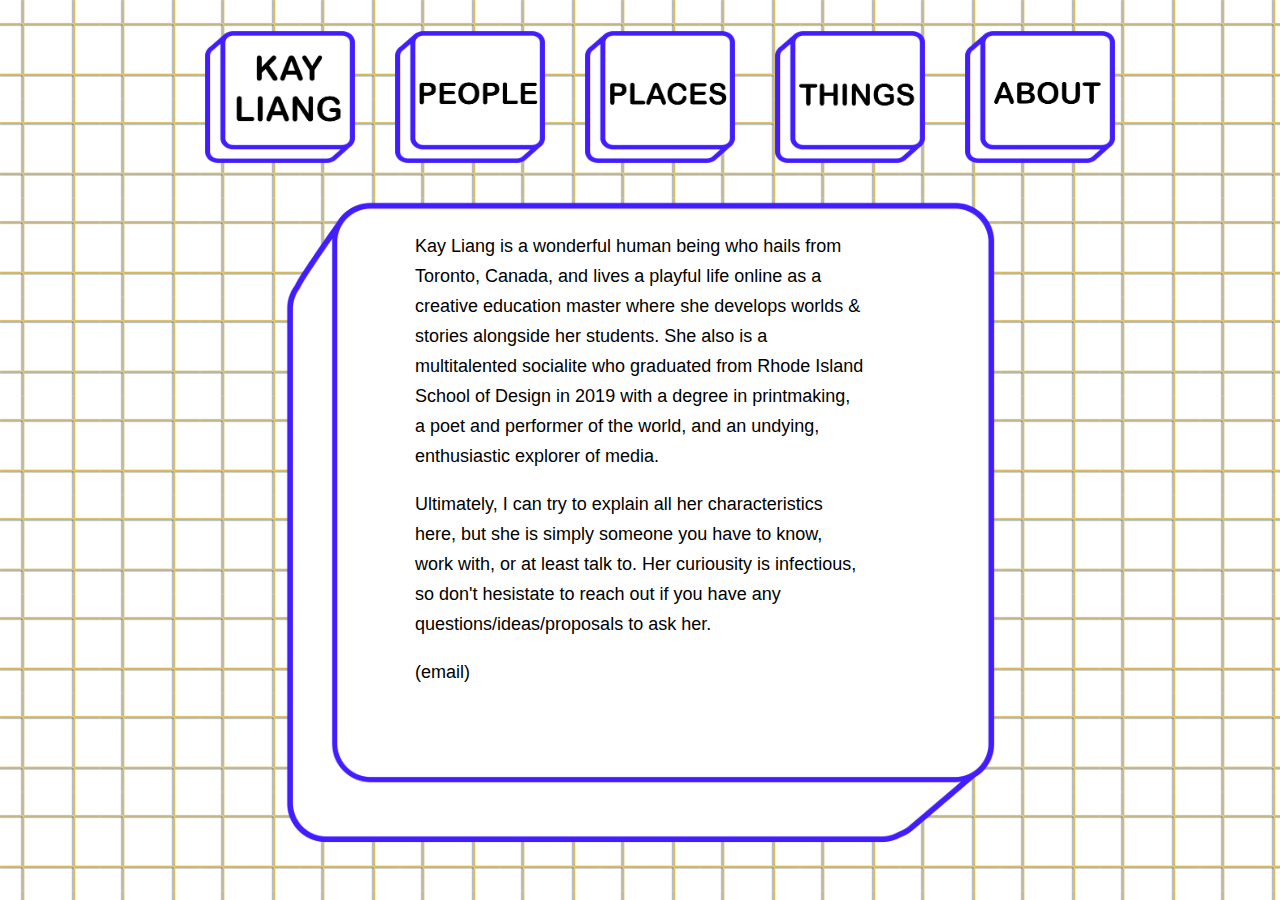
<file: about.html>
<!DOCTYPE html>
<html>
<head>
  <meta charset="utf-8">
  <meta name="viewport" content="width=device-width, initial-scale=1">
  <link href="https://fonts.googleapis.com/css?family=Roboto|Roboto+Mono&display=swap" rel="stylesheet">
  <link rel="stylesheet" href="kayweb.css">
  <title>KAY LIANG</title>
  <link rel="icon" type="image/png" href="images/sprites/sprite_3.png">

</head>

<body>
	<div class="nav">
			<ul id="nav_buttons">
				<li> <a href="index.html">
					<img src="images/logo.png"></a>
				</li>
				<li> <a href="people.html">
					<img src="images/people.png"></a>
				</li>
				<li> <a href="places.html">
					<img src="images/places.png"></a>
				</li>
				<li> <a href="things.html">
					<img src="images/things.png"></a>
				</li>
				<li> <a href="about.html">
					<img src="images/about.png"></a>
				</li>
			</ul>
		</div>

		<div class="main_page">
			<img id="narrow_box" src="images/page_box.png">
			<div class="textbox">
			<p>Kay Liang is a wonderful human being who hails from Toronto, Canada, and lives a playful life online as a creative education master where she develops worlds & stories alongside her students. She also is a multitalented socialite who graduated from Rhode Island School of Design in 2019 with a degree in printmaking, a poet and performer of the world, and an undying, enthusiastic explorer of media. </p>
			<p>
			Ultimately, I can try to explain all her characteristics here, but she is simply someone you have to know, work with, or at least talk to. Her curiousity is infectious, so don't hesistate to reach out if you have any questions/ideas/proposals to ask her.</p>

			<p>(email)</p>
		</div>

		</div>
</file>
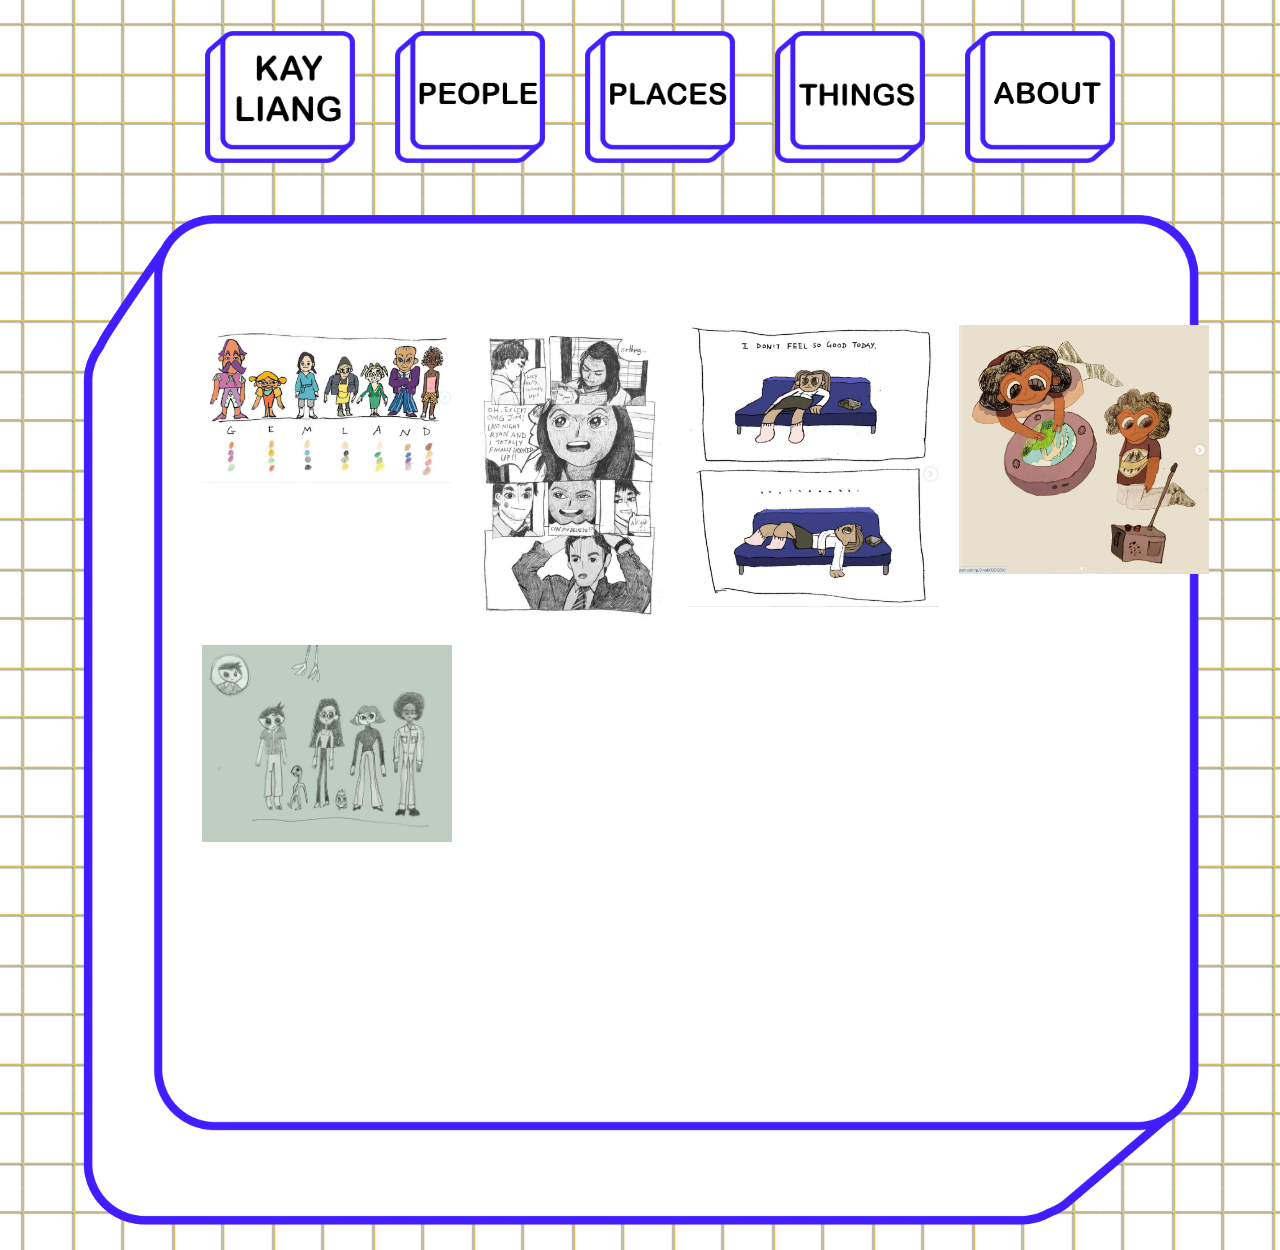
<file: people.html>
<!DOCTYPE html>
<html>
<head>
  <meta charset="utf-8">
  <meta name="viewport" content="width=device-width, initial-scale=1">
  <link href="https://fonts.googleapis.com/css?family=Roboto|Roboto+Mono&display=swap" rel="stylesheet">
  <link rel="stylesheet" href="kayweb.css">
  <title>KAY LIANG</title>
  <link rel="icon" type="image/png" href="images/sprites/sprite_3.png">

</head>

<body>
	<div class="nav">
			<ul id="nav_buttons">
				<li> <a href="index.html">
					<img src="images/logo.png"></a>
				</li>
				<li> <a href="people.html">
					<img src="images/people.png"></a>
				</li>
				<li> <a href="places.html">
					<img src="images/places.png"></a>
				</li>
				<li> <a href="things.html">
					<img src="images/things.png"></a>
				</li>
				<li> <a href="about.html">
					<img src="images/about.png"></a>
				</li>
			</ul>
		</div>

		<div class="main_page">
			<img id="large_box" src="images/page_box.png">

			<div class="gallery_img">
				<img src="images/people/gemland.png">
				<img src="images/people/comix_test1.png">
				<img src="images/people/comix_test3.png">
				<img src="images/people/character1.png">
				<img src="images/people/character2.png">
			</div>

		</div>

</body>
</file>
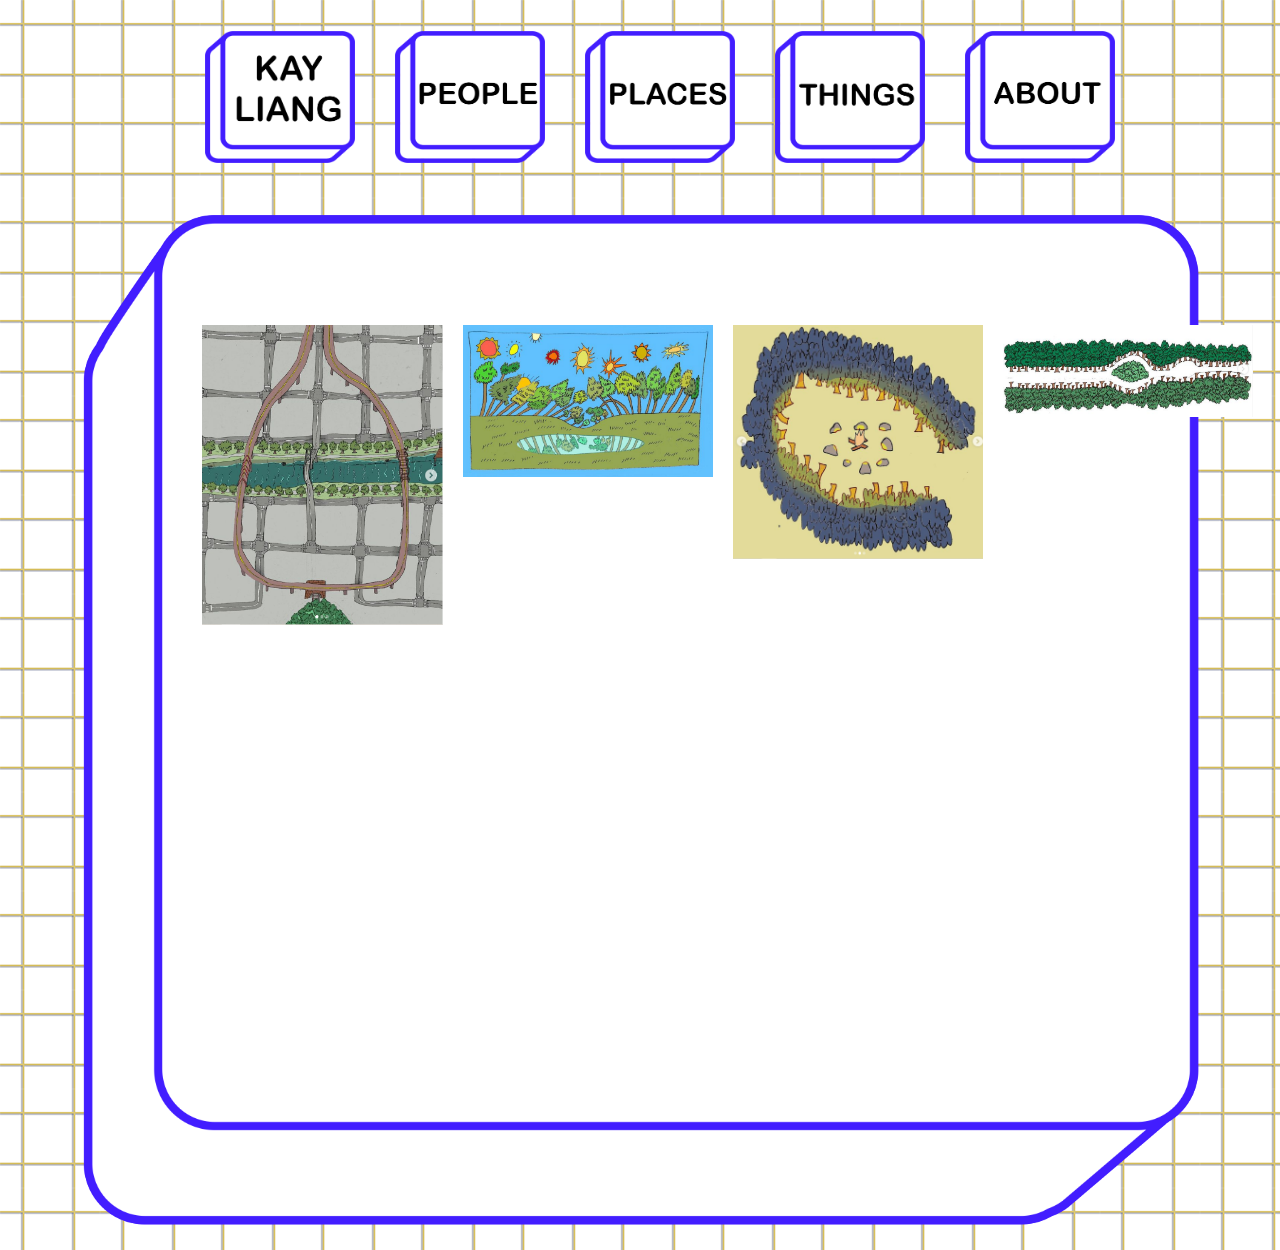
<file: places.html>
<!DOCTYPE html>
<html>
<head>
  <meta charset="utf-8">
  <meta name="viewport" content="width=device-width, initial-scale=1">
  <link href="https://fonts.googleapis.com/css?family=Roboto|Roboto+Mono&display=swap" rel="stylesheet">
  <link rel="stylesheet" href="kayweb.css">
  <title>KAY LIANG</title>
  <link rel="icon" type="image/png" href="images/sprites/sprite_3.png">

</head>

<body>
	<div class="nav">
			<ul id="nav_buttons">
				<li> <a href="index.html">
					<img src="images/logo.png"></a>
				</li>
				<li> <a href="people.html">
					<img src="images/people.png"></a>
				</li>
				<li> <a href="places.html">
					<img src="images/places.png"></a>
				</li>
				<li> <a href="things.html">
					<img src="images/things.png"></a>
				</li>
				<li> <a href="about.html">
					<img src="images/about.png"></a>
				</li>
			</ul>
		</div>

		<div class="main_page">
			<img id="large_box" src="images/page_box.png">

			<div class="gallery_img">
				<img src="images/places/map2.png">
				<img src="images/places/place1.png">
				<img src="images/places/place2.png">
				<img src="images/places/place3.png">
			</div>

		</div>

</body>
</file>
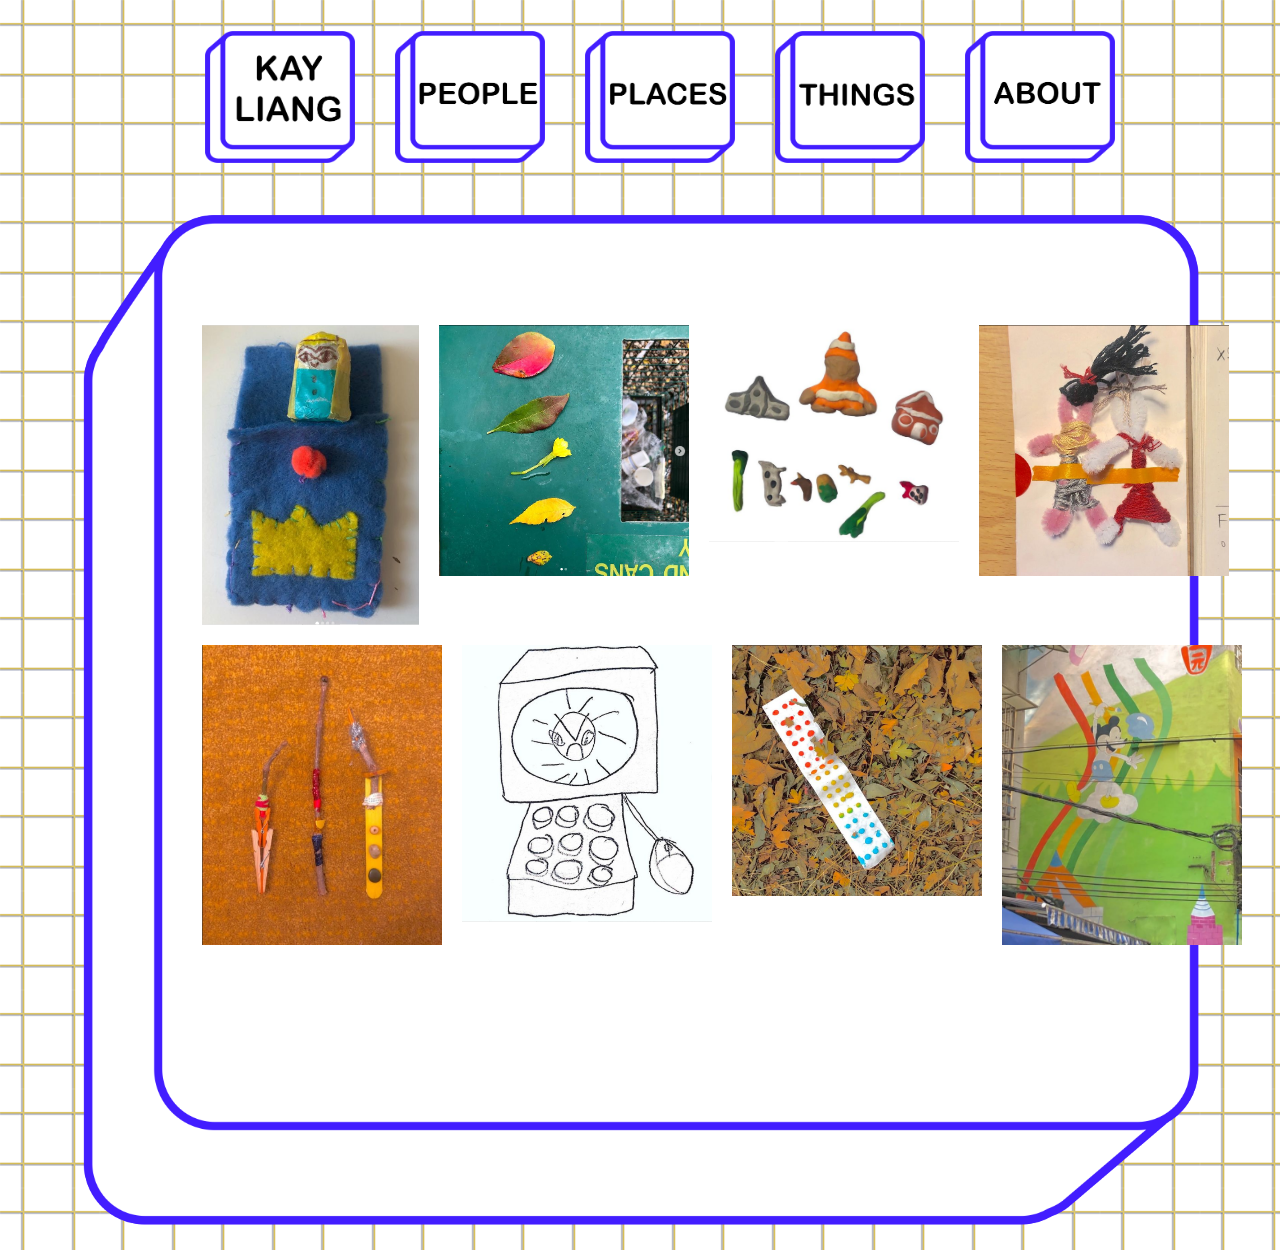
<file: things.html>
<!DOCTYPE html>
<html>
<head>
  <meta charset="utf-8">
  <meta name="viewport" content="width=device-width, initial-scale=1">
  <link href="https://fonts.googleapis.com/css?family=Roboto|Roboto+Mono&display=swap" rel="stylesheet">
  <link rel="stylesheet" href="kayweb.css">
  <title>KAY LIANG</title>
  <link rel="icon" type="image/png" href="images/sprites/sprite_3.png">

</head>

<body>
	<div class="nav">
			<ul id="nav_buttons">
				<li> <a href="index.html">
					<img src="images/logo.png"></a>
				</li>
				<li> <a href="people.html">
					<img src="images/people.png"></a>
				</li>
				<li> <a href="places.html">
					<img src="images/places.png"></a>
				</li>
				<li> <a href="things.html">
					<img src="images/things.png"></a>
				</li>
				<li> <a href="about.html">
					<img src="images/about.png"></a>
				</li>
			</ul>
		</div>

		<div class="main_page">
			<img id="large_box" src="images/page_box.png">

			<div class="gallery_img">
				<img src="images/things/thing1.png">
				<img src="images/things/things2.png">
				<img src="images/things/sprites1.png">
				<img src="images/things/things3.png">
				<img src="images/things/things4.png">
				<img src="images/things/computer.png">
				<img src="images/things/things5.png">
				<img src="images/things/things6.png">
			</div>


		</div>

</body>
</file>
<file: kayweb.css>
body {
  background-image:    url("images/grid_pattern.png");
  background-repeat: repeat;

  outline:    0.0rem solid hsla(1000, 0%, 0%, 1);
  margin:          unset;
  box-sizing:      unset;
  padding:         unset;
  color:           unset;
  text-decoration: unset;
  flex-wrap: wrap;

}

/*----navigation buttons----*/
.nav {

}

.nav li {
	
	margin-left: 20px;
	margin-right: 20px;
	margin-top: 15px;
}

#nav_buttons {
	background: unset;
	
}

ul {
	list-style: none;
	display: flex;
	flex-flow: row wrap;
	justify-content: center;


}

li {
	
}

/*li a:hover {
	cursor: 
	}
*/
img {
	max-width: 150px
	
}

/*----main page----*/
.main_page {
	display: flex;
	justify-content: center;
}

#large_box {
	max-width: 90vw;
	position: absolute;

	background-image: url(images/page_box.png);
	background-position: center;
	background-size: cover;

	margin-left: auto;
	margin-right: auto;
	z-index: 1;
}

#narrow_box {
	max-width: 90vw;
	max-height: 75vh;
	position: absolute;
	background-image: url(images/page_box.png);
	background-position: center;
	background-size: cover;
	margin-left: auto;
	margin-right: auto;
	z-index: 1;
}

.gallery_img {
	position: absolute;
	top: 35vh;
	left: 15vw;
	z-index: 2;
	display: flex;
	flex-wrap: wrap;
	align-items: flex-start;

}

.gallery_img img {
	padding: 10px;
	max-width: 250px;
	max-height: 300px;
}

.textbox {
	position: absolute;
	z-index: 2;
	margin-top: 30px;
	max-width: 450px;
}

p {
	font-weight: normal;
	font-size: 18px;
	font-family: sans-serif;
	line-height: 30px;
}

/*---main page random image---*/

.random_place {
	position: absolute;
	display: block;
	text-align: center;
	z-index: 2;
}

.random_place img {
	max-width: 70%;
	margin-top: 10vh;
	margin-left: auto;
	margin-right: auto;
}

/*----main page sprites----*/

.sprite_select {
	max-width: 60vw;
	margin-top: 50%;
	display: flex;
	flex-wrap: wrap;
	align-items: flex-start;
	z-index: 3;
}

.sprite_select img {
	max-width: 100px;
	max-height: 100px;

}
/*----phone size----*/

@media only screen and (max-width: 750px) {

body {
	background-image: unset;
	background-color: #FF685D;
}

#large_box {
	height: 150vh;
	position: absolute;
	background-image: unset;
	background-position: center;
	margin-left: auto;
	margin-right: auto;
	z-index: 1;

}

.gallery_img {
	position: absolute;
	top: 75vh;
	left: 25vw;
	z-index: 2;
	display: flex;
	flex-wrap: wrap;
	align-items: flex-start;

}

#narrow_box {
	height: 100vh;
	position: absolute;
	background-image: unset;
	background-position: center;
	margin-left: auto;
	margin-right: auto;
	z-index: 1;

}

.textbox {
	max-width: 70vw;
}

p {
	font-size: 15px;
}
</file>
